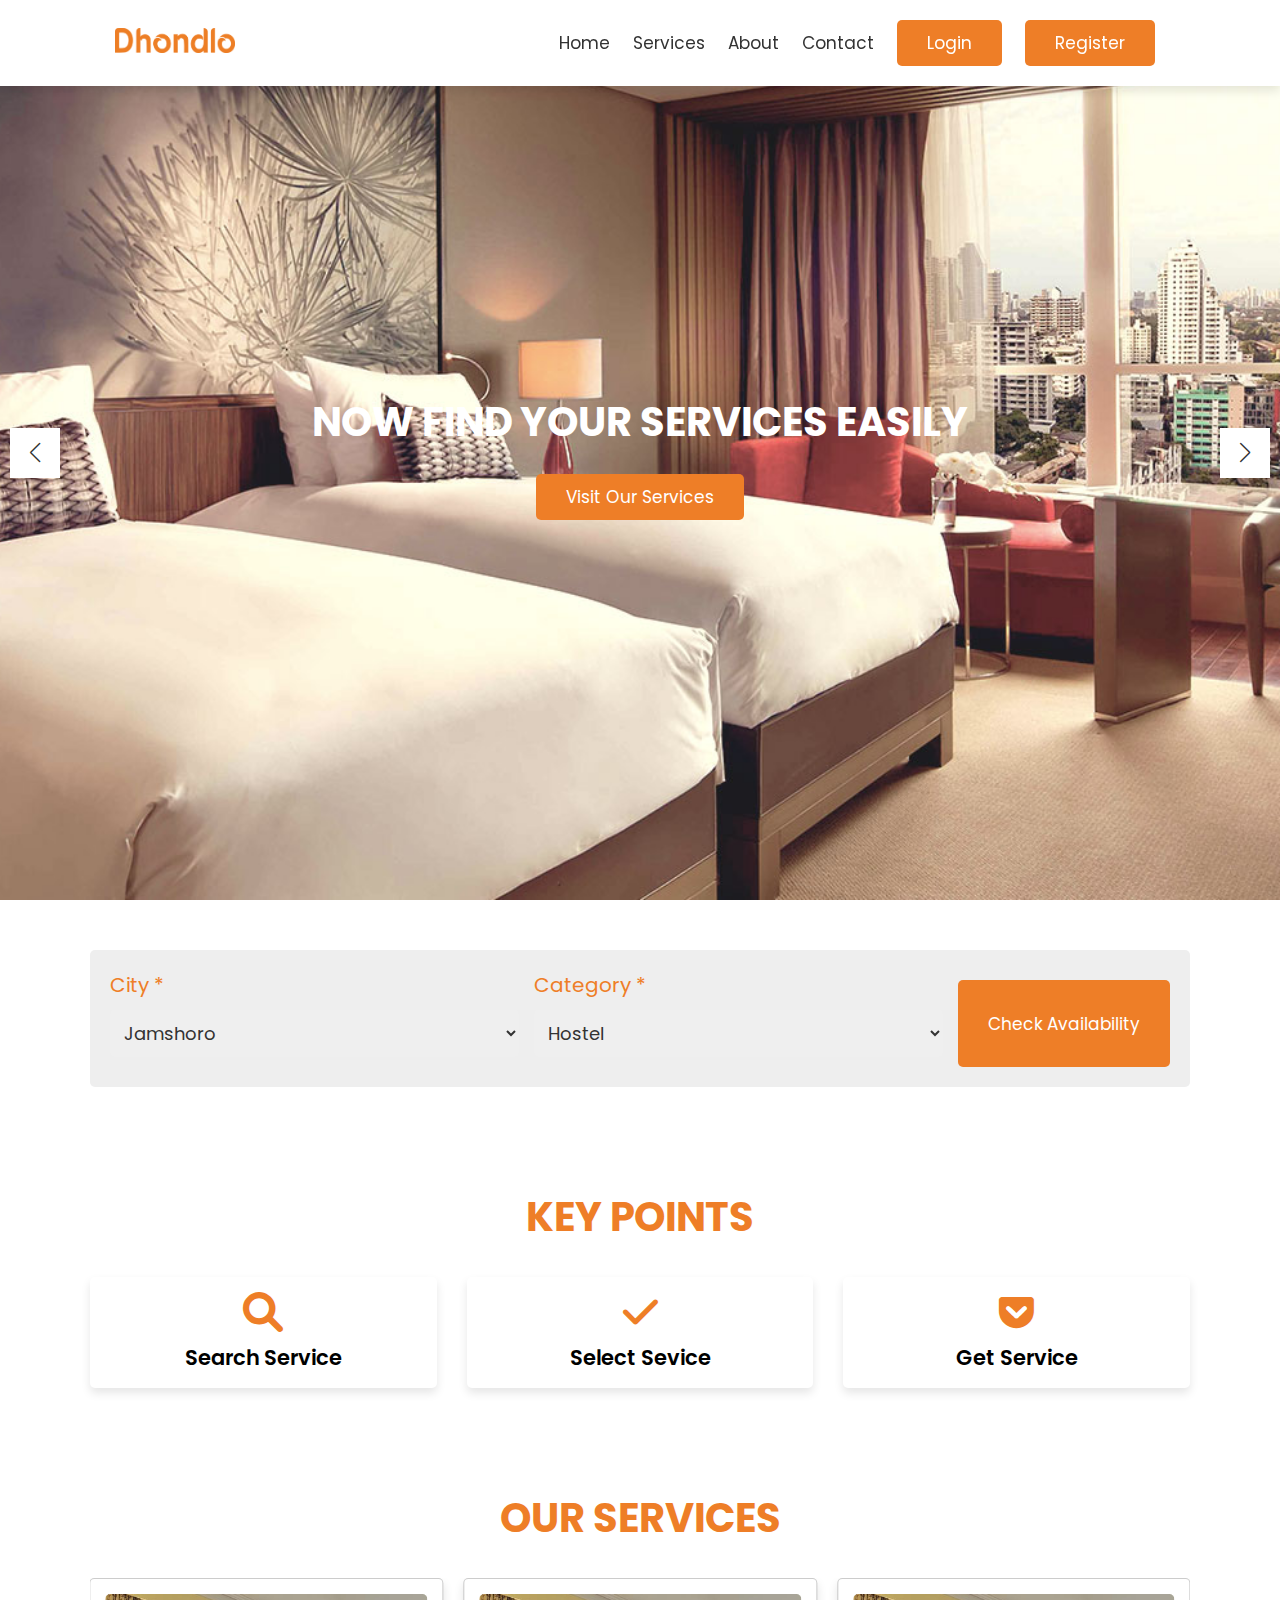
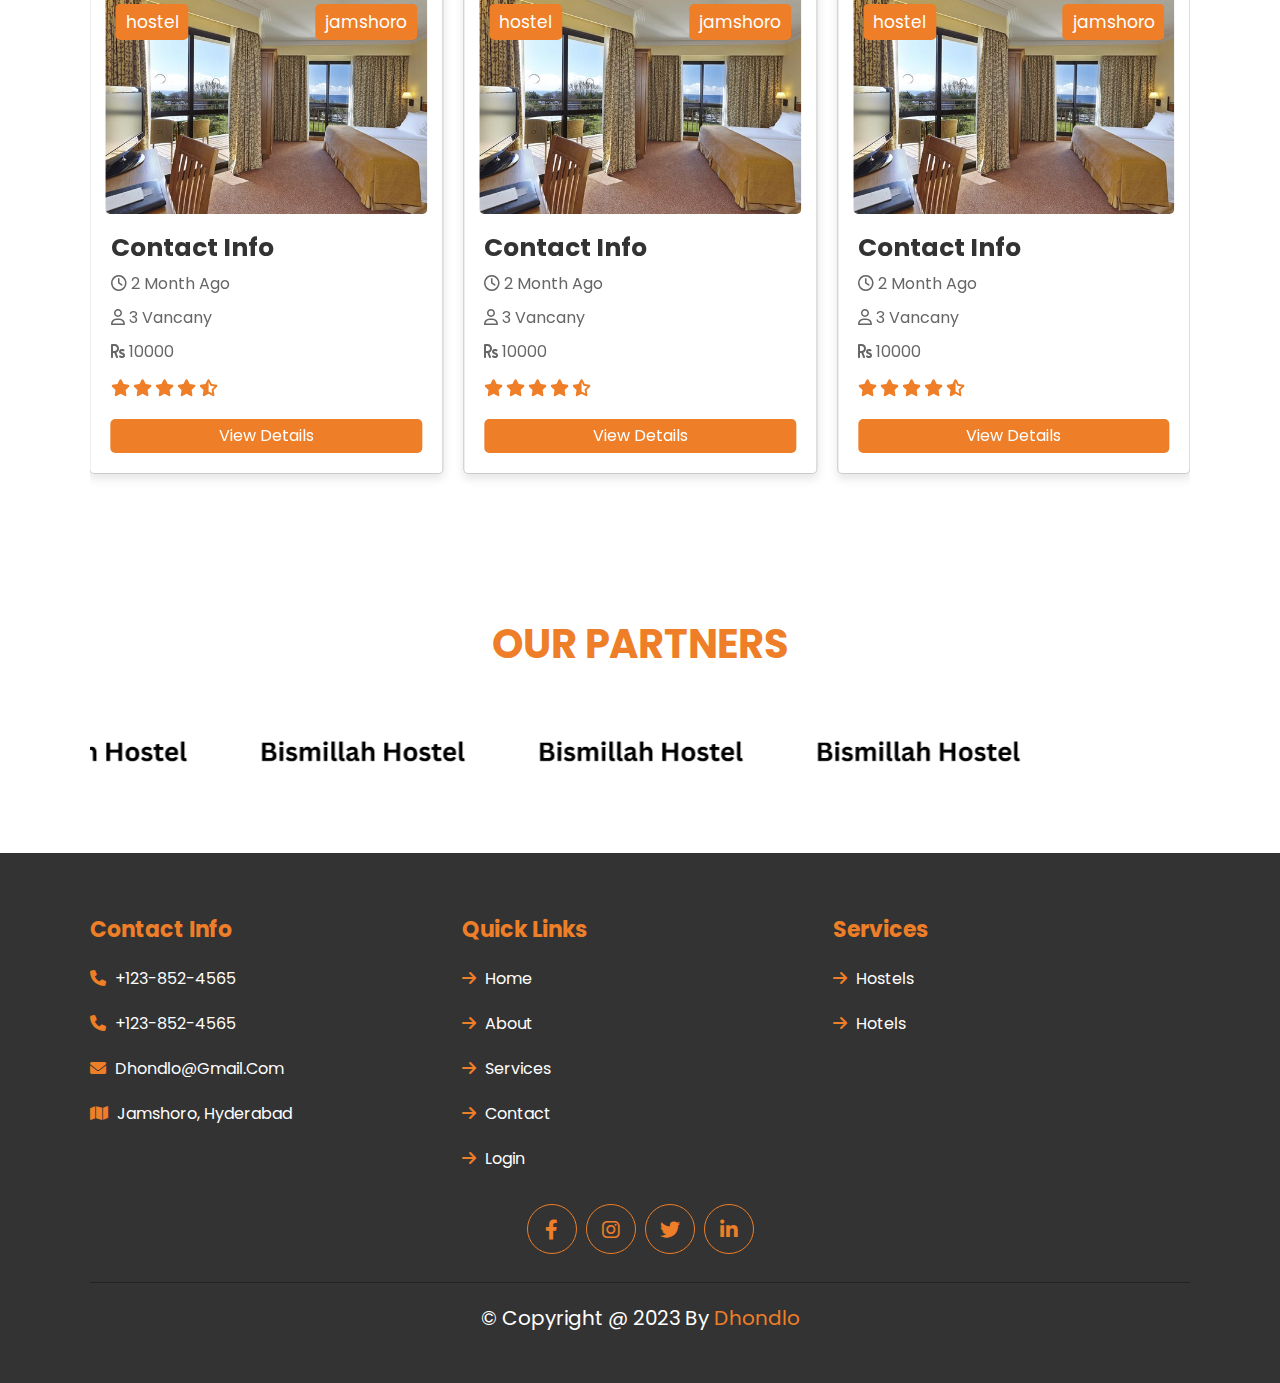
<file: index.html>
<!DOCTYPE html>
<html lang="en">
  <head>
    <meta charset="UTF-8" />
    <meta http-equiv="X-UA-Compatible" content="IE=edge" />
    <meta name="viewport" content="width=device-width, initial-scale=1.0" />
    <title>Dhondlo</title>
    <!-- font awesome cdn link  -->
    <link
      rel="stylesheet"
      href="https://cdnjs.cloudflare.com/ajax/libs/font-awesome/6.0.0/css/all.min.css"
    />
    <!-- swiper js cdn link -->
    <link
      rel="stylesheet"
      href="https://cdn.jsdelivr.net/npm/swiper@9/swiper-bundle.min.css"
    />
    <!-- custom css link -->
    <link rel="stylesheet" href="style.css" />
  </head>
  <body>
    <!-- header -->

    <header class="header">
      <a href="#" class="logo"> <img src="./images/Dhundlo.png" /></a>

      <nav class="navbar">
        <a href="#home">home</a>
        <a href="#service">services</a>
        <a href="#about">about</a>
        <a href="#contact">contact</a>
        <!-- <a href="#room">room</a> -->
        <!-- <a href="#gallery">gallery</a> -->
        <!-- <a href="#review">review</a> -->
        <!-- <a href="#faq">faq</a> -->
        <a href="#Login" class="btn"> Login</a>
        <a href="#register" class="btn"> Register</a>
        <!-- <a href="#reservation" class="btn"> book now</a> -->
      </nav>

      <div id="menu-btn" class="fas fa-bars"></div>
    </header>

    <!-- end -->

    <!-- home -->

    <section class="home" id="home">
      <div class="swiper home-slider">
        <div class="swiper-wrapper">
          <div
            class="swiper-slide slide"
            style="background: url(images/home-slide1.jpg) no-repeat"
          >
            <div class="content">
              <h3>Now Find your Services Easily</h3>
              <a href="#" class="btn"> visit our Services</a>
            </div>
          </div>

          <div
            class="swiper-slide slide"
            style="background: url(images/home-slide2.jpg) no-repeat"
          >
            <div class="content">
              <h3>Now Find your Services Easily</h3>
              <a href="#" class="btn"> visit our Services</a>
            </div>
          </div>

          <div
            class="swiper-slide slide"
            style="background: url(images/home-slide3.jpg) no-repeat"
          >
            <div class="content">
              <h3>Now Find your Services Easily</h3>
              <a href="#" class="btn"> visit our Services</a>
            </div>
          </div>

          <div
            class="swiper-slide slide"
            style="background: url(images/home-slide4.jpg) no-repeat"
          >
            <div class="content">
              <h3>Now Find your Services Easily</h3>
              <a href="#" class="btn"> visit our Services</a>
            </div>
          </div>
        </div>

        <div class="swiper-button-next"></div>
        <div class="swiper-button-prev"></div>
      </div>
    </section>

    <!-- end -->

    <!-- availability -->

    <section class="availability">
      <form action="">
        <div class="box">
          <p>city <span>*</span></p>
          <select name="child" id="" class="input">
            <option value="1">jamshoro</option>
            <option value="2">Hyderabad</option>
          </select>
        </div>

        <div class="box">
          <p>category <span>*</span></p>
          <select name="rooms" id="" class="input">
            <option value="1">Hostel</option>
            <option value="2">Hotel</option>
          </select>
        </div>

        <input type="submit" value="check availability" class="btn" />
      </form>
    </section>

    <!-- end -->
    <!-- card -->

    <section class="key-points" id="room">
      <h1 class="heading">Key Points</h1>
      <div class="row">
        <div class="points">
          <i class="fa-solid fa-magnifying-glass"></i>
          <h2>Search Service</h2>
          <!-- <p>
            Lorem ipsum dolor sit amet consectetur, adipisicing elit. Eaque,
            repudiandae.
          </p> -->
        </div>
        <div class="points">
          <i class="fa-solid fa-check"></i>
          <h2>Select Sevice</h2>
        </div>
        <div class="points">
          <i class="fa-brands fa-get-pocket"></i>
          <h2>Get Service</h2>
        </div>
      </div>
    </section>
    <!-- end -->

    <!-- room -->

    <section class="services" id="room">
      <h1 class="heading">our Services</h1>

      <div class="swiper room-slider">
        <div class="swiper-wrapper">
          <div class="swiper-slide slide">
            <div class="image">
              <span class="category">Hostel</span>
              <img src="images/room-1.jpg" alt="" />

              <span class="location">jamshoro</span>
            </div>
            <div class="content">
              <h3>contact info</h3>
              <a href="#"> <i class="fa-regular fa-clock"></i> 2 month ago </a>
              <a href="#"> <i class="fa-regular fa-user"></i> 3 Vancany</a>
              <a href="#"> <i class="fa-solid fa-rupee-sign"></i> 10000</a>

              <div class="stars">
                <i class="fas fa-star"></i>
                <i class="fas fa-star"></i>
                <i class="fas fa-star"></i>
                <i class="fas fa-star"></i>
                <i class="fas fa-star-half-alt"></i>
              </div>
              <a href="#" class="btn">View Details</a>
            </div>
          </div>

          <div class="swiper-slide slide">
            <div class="image">
              <span class="category">Hostel</span>
              <img src="images/room-1.jpg" alt="" />

              <span class="location">jamshoro</span>
            </div>
            <div class="content">
              <h3>contact info</h3>
              <a href="#"> <i class="fa-regular fa-clock"></i> 2 month ago </a>
              <a href="#"> <i class="fa-regular fa-user"></i> 3 Vancany</a>
              <a href="#"> <i class="fa-solid fa-rupee-sign"></i> 10000</a>

              <div class="stars">
                <i class="fas fa-star"></i>
                <i class="fas fa-star"></i>
                <i class="fas fa-star"></i>
                <i class="fas fa-star"></i>
                <i class="fas fa-star-half-alt"></i>
              </div>
              <a href="#" class="btn">View Details</a>
            </div>
          </div>

          <div class="swiper-slide slide">
            <div class="image">
              <span class="category">Hostel</span>
              <img src="images/room-1.jpg" alt="" />

              <span class="location">jamshoro</span>
            </div>
            <div class="content">
              <h3>contact info</h3>
              <a href="#"> <i class="fa-regular fa-clock"></i> 2 month ago </a>
              <a href="#"> <i class="fa-regular fa-user"></i> 3 Vancany</a>
              <a href="#"> <i class="fa-solid fa-rupee-sign"></i> 10000</a>

              <div class="stars">
                <i class="fas fa-star"></i>
                <i class="fas fa-star"></i>
                <i class="fas fa-star"></i>
                <i class="fas fa-star"></i>
                <i class="fas fa-star-half-alt"></i>
              </div>
              <a href="#" class="btn">View Details</a>
            </div>
          </div>

          <div class="swiper-slide slide">
            <div class="image">
              <span class="category">Hostel</span>
              <img src="images/room-1.jpg" alt="" />

              <span class="location">jamshoro</span>
            </div>
            <div class="content">
              <h3>contact info</h3>
              <a href="#"> <i class="fa-regular fa-clock"></i> 2 month ago </a>
              <a href="#"> <i class="fa-regular fa-user"></i> 3 Vancany</a>
              <a href="#"> <i class="fa-solid fa-rupee-sign"></i> 10000</a>

              <div class="stars">
                <i class="fas fa-star"></i>
                <i class="fas fa-star"></i>
                <i class="fas fa-star"></i>
                <i class="fas fa-star"></i>
                <i class="fas fa-star-half-alt"></i>
              </div>
              <a href="#" class="btn">View Details</a>
            </div>
          </div>

          <div class="swiper-slide slide">
            <div class="image">
              <span class="category">Hostel</span>
              <img src="images/room-1.jpg" alt="" />

              <span class="location">jamshoro</span>
            </div>
            <div class="content">
              <h3>contact info</h3>
              <a href="#"> <i class="fa-regular fa-clock"></i> 2 month ago </a>
              <a href="#"> <i class="fa-regular fa-user"></i> 3 Vancany</a>
              <a href="#"> <i class="fa-solid fa-rupee-sign"></i> 10000</a>

              <div class="stars">
                <i class="fas fa-star"></i>
                <i class="fas fa-star"></i>
                <i class="fas fa-star"></i>
                <i class="fas fa-star"></i>
                <i class="fas fa-star-half-alt"></i>
              </div>
              <a href="#" class="btn">View Details</a>
            </div>
          </div>
        </div>

        <!-- <div class="swiper-pagination"></div> -->
      </div>
    </section>

    <!-- end -->

    <!-- services -->

    <section class="partner" id="partner">
      <h1 class="heading">our Partners</h1>

      <div class="swiper gallery-slider">
        <div class="swiper-wrapper">
          <div class="swiper-slide slide">
            <img src="./images/brand/Bismillah Hostel.png" alt="" />
          </div>
          <div class="swiper-slide slide">
            <img src="./images/brand/Bismillah Hostel.png" alt="" />
          </div>
          <div class="swiper-slide slide">
            <img src="./images/brand/Bismillah Hostel.png" alt="" />
          </div>
          <div class="swiper-slide slide">
            <img src="./images/brand/Bismillah Hostel.png" alt="" />
          </div>
          <div class="swiper-slide slide">
            <img src="./images/brand/Bismillah Hostel.png" alt="" />
          </div>
        </div>
      </div>
    </section>

    <!-- end -->

    <!-- Team Card -->

    <!-- end -->

    <!-- footer -->

    <section class="footer">
      <div class="box-container">
        <div class="box">
          <h3>contact info</h3>
          <a href="#"> <i class="fas fa-phone"></i> +123-852-4565 </a>
          <a href="#"> <i class="fas fa-phone"></i> +123-852-4565</a>
          <a href="#"> <i class="fas fa-envelope"></i> Dhondlo@gmail.com</a>
          <a href="#"> <i class="fas fa-map"></i> Jamshoro, Hyderabad</a>
        </div>

        <div class="box">
          <h3>quick links</h3>
          <a href="#"> <i class="fas fa-arrow-right"></i> home</a>
          <a href="#"> <i class="fas fa-arrow-right"></i> about</a>
          <a href="#"> <i class="fas fa-arrow-right"></i> Services</a>
          <a href="#"> <i class="fas fa-arrow-right"></i> contact</a>
          <a href="#"> <i class="fas fa-arrow-right"></i> login</a>
        </div>

        <div class="box">
          <h3>services</h3>
          <a href="#"> <i class="fas fa-arrow-right"></i> hostels</a>
          <a href="#"> <i class="fas fa-arrow-right"></i> hotels</a>
        </div>
      </div>

      <div class="share">
        <a href="#" class="fab fa-facebook-f"></a>
        <a href="#" class="fab fa-instagram"></a>
        <a href="#" class="fab fa-twitter"></a>
        <a href="#" class="fa-brands fa-linkedin-in"></a>
      </div>

      <div class="credit">&copy; copyright @ 2023 by <span>Dhondlo</span></div>
    </section>

    <!-- end -->

    <script src="https://cdn.jsdelivr.net/npm/swiper@9/swiper-bundle.min.js"></script>

    <script src="script.js"></script>
  </body>
</html>
</file>
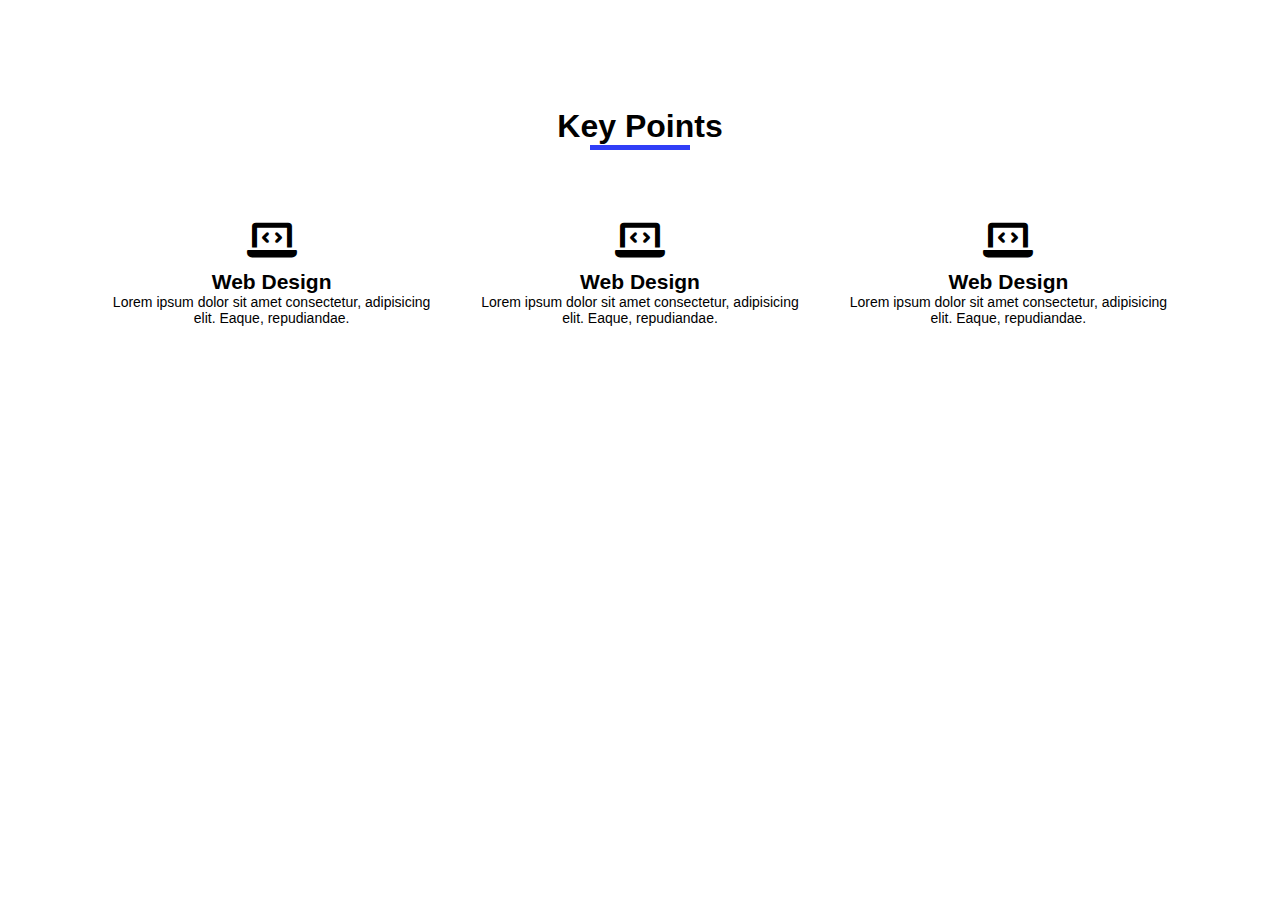
<file: cards.html>
<!DOCTYPE html>
<html lang="en">
  <head>
    <meta name="viewport" content="width=device-width, initial-scale=1.0" />
    <title>Responsive Services Section</title>
    <!-- font awesome cdn link  -->
    <link
      rel="stylesheet"
      href="https://cdnjs.cloudflare.com/ajax/libs/font-awesome/6.0.0/css/all.min.css"
    />
    <!-- Google Font -->
    <link
      href="https://fonts.googleapis.com/css2?family=Poppins:wght@400;500;600&display=swap"
      rel="stylesheet"
    />
    <!-- Stylesheet -->
    <link rel="stylesheet" href="card.css" />
  </head>
  <body>
    <div class="container">
      <h1>Key Points</h1>
      <div class="row">
        <div class="points">
          <i class="fas fa-laptop-code"></i>
          <h2>Web Design</h2>
          <p>
            Lorem ipsum dolor sit amet consectetur, adipisicing elit. Eaque,
            repudiandae.
          </p>
        </div>
        <div class="points">
          <i class="fas fa-laptop-code"></i>
          <h2>Web Design</h2>
          <p>
            Lorem ipsum dolor sit amet consectetur, adipisicing elit. Eaque,
            repudiandae.
          </p>
        </div>
        <div class="points">
          <i class="fas fa-laptop-code"></i>
          <h2>Web Design</h2>
          <p>
            Lorem ipsum dolor sit amet consectetur, adipisicing elit. Eaque,
            repudiandae.
          </p>
        </div>
      </div>
    </div>
  </body>
</html>
</file>
<file: style.css>
@import url("https://fonts.googleapis.com/css2?family=Poppins:wght@100;200;300;400;500;600&display=swap");

* {
  margin: 0;
  padding: 0;
  box-sizing: border-box;
}

:root {
  --primary: #ee7e27;
  /* --secondary: #48cae4; */
  --secondary: #333;

  --black: #333;
  --white: #fff;
  --box-shadow: 0 0.5rem 1rem rgba(0, 0, 0, 0.1);
}

* {
  font-family: "Poppins", sans-serif;
  margin: 0;
  padding: 0;
  box-sizing: border-box;
  outline: none;
  border: none;
  text-decoration: none;
  text-transform: capitalize;
  transition: 0.2s linear;
}

html {
  font-size: 62.5%;
  overflow-x: hidden;
  scroll-padding-top: 9rem;
  scroll-behavior: smooth;
}

html::-webkit-scrollbar {
  width: 0.8rem;
}

html::-webkit-scrollbar-track {
  background: transparent;
}

html::-webkit-scrollbar-thumb {
  background: var(--primary);
  border-radius: 0.5rem;
}

section {
  padding: 5rem 7%;
}

.heading {
  font-size: 4rem;
  color: var(--primary);
  text-align: center;
  text-transform: uppercase;
  font-weight: bolder;
  margin-bottom: 3rem;
}

.btn {
  display: inline-block;
  margin-top: 1rem;
  padding: 1rem 3rem;
  background: var(--primary);
  border-radius: 0.5rem;
  color: var(--white);
  font-size: 1.7rem;
  text-align: center;
  cursor: pointer;
}

.btn:hover {
  background: transparent;
  border: 1px solid var(--primary);
  color: var(--primary);
}

/* header */

.header {
  position: fixed;
  top: 0;
  left: 0;
  right: 0;
  z-index: 1000;
  background: var(--white);
  box-shadow: var(--box-shadow);
  display: flex;
  align-items: center;
  justify-content: space-between;
  padding: 2rem 9%;
}

.header .logo img {
  width: 120px;
  height: 25px;
}

.header .navbar a {
  font-size: 1.7rem;
  color: var(--black);
  margin: 0 1rem;
}

.header .navbar a:hover {
  color: var(--primary);
}

.header .navbar .btn {
  margin-top: 0;
  color: var(--white);
}

/* .header .navbar .btn:hover {
  color: var(--white);
} */

#menu-btn {
  display: none;
  font-size: 2.5rem;
  margin-left: 1.7rem;
  cursor: pointer;
  color: var(--black);
}

#menu-btn:hover {
  color: var(--primary);
}

/* end */

/* home */

.home {
  padding: 0;
}

.home .slide {
  min-height: 100vh;
  background-size: cover !important;
  background-position: center !important;
  display: flex;
  align-items: center;
  justify-content: center;
  z-index: -1;
}

.home .slide .content {
  width: 80rem;
  text-align: center;
}

.home .slide .content h3 {
  font-size: 4rem;
  text-transform: uppercase;
  color: var(--white);
  line-height: 1.1;
  padding: 2rem 0;
}

.swiper-button-next,
.swiper-button-prev {
  height: 5rem;
  width: 5rem;
  line-height: 5rem;
  background: var(--white);
  color: var(--black);
}

.swiper-button-next:hover,
.swiper-button-prev:hover {
  background: var(--primary);
  color: var(--white);
}

.swiper-button-next::after,
.swiper-button-prev::after {
  font-size: 2rem;
}

/* end */

/* availability */

.availability form {
  display: flex;
  flex-wrap: wrap;
  gap: 1.5rem;
  background: #eee;
  padding: 2rem;
  border-radius: 0.5rem;
}

.availability form .box {
  flex: 1 1 20rem;
}

.availability form .box p {
  font-size: 2rem;
  color: var(--primary);
}

.availability form .box .input {
  width: 100%;
  padding: 1rem;
  font-size: 1.8rem;
  color: var(--black);
  margin: 1rem 0;
  border-radius: 0.5rem;
}

/* end */

/* about */

.about .row {
  display: flex;
  flex-wrap: wrap;
  align-items: center;
  gap: 6rem;
}

.about .row .image {
  flex: 1 1 30rem;
}

.about .row .image img {
  width: 100%;
}

.about .row .content {
  flex: 1 1 51rem;
}

.about .row .content h3 {
  font-size: 3.5rem;
  color: var(--primary);
  padding: 2rem 0;
}

.about .row .content p {
  font-size: 1.6rem;
  color: #666;
  padding: 1rem 0;
  line-height: 1.8;
}

/* end */

/* services */

.services .slide {
  background: var(--white);
  border: 0.1rem solid rgba(0, 0, 0, 0.2);
  border-radius: 0.5rem;
  box-shadow: var(--box-shadow);
  margin-bottom: 4rem;
}

.services .slide .image {
  height: 25rem;
  width: 100%;
  padding: 1.5rem;
  overflow: hidden;
  position: relative;
}

.services .slide .image img {
  width: 100%;
  height: 100%;
  border-radius: 0.5rem;
  object-fit: cover;
}

.services .slide .image .category {
  position: absolute;
  top: 2.5rem;
  left: 2.5rem;
  background: var(--primary);
  color: var(--white);
  font-size: 1.7rem;
  padding: 0.5rem 1rem;
  border-radius: 0.5rem;
  text-transform: lowercase;
}

.services .slide .image .location {
  position: absolute;
  top: 2.5rem;
  right: 2.5rem;
  background: var(--primary);
  color: var(--white);
  font-size: 1.7rem;
  padding: 0.5rem 1rem;
  border-radius: 0.5rem;
  text-transform: lowercase;
}

/* .room .slide .image .fa-shopping-cart:hover {
  background: var(--secondary);
  color: var(--white);
} */

.services .slide .content {
  padding: 2rem;
  padding-top: 0;
  display: flex;
  flex-direction: column;
}

.services .slide .content h3 {
  font-size: 2.5rem;
  color: var(--black);
}

.services .slide .content a {
  font-size: 1.6rem;
  color: #666;
  padding: 0.5rem 0;
  line-height: 1.5;
}
.services .slide .content .btn {
  color: var(--white);
}

.services .slide .content .stars {
  padding: 1rem 0;
}

.services .slide .content .stars i {
  font-size: 1.7rem;
  color: var(--primary);
}

/* end */

/* services */

/* .services .box-container {
  display: grid;
  grid-template-columns: repeat(auto-fit, minmax(16rem, 1fr));
  gap: 2rem;
}

.services .box-container .box {
  text-align: center;
}

.services .box-container .box img {
  height: 10rem;
  margin-bottom: 0.7rem;
}

.services .box-container .box h3 {
  font-size: 1.7rem;
  color: var(--black);
  padding: 0.5rem 0;
} */

/* end */

/* partner */

.partner .slide {
  /* height: 30rem; */
  /* position: relative; */
  overflow: hidden;
}

.partner .slide img {
  height: 100%;
  width: 100%;
  object-fit: cover;
}

/* .gallery .slide .icon {
  display: none;
  align-items: center;
  justify-content: center;
  position: absolute;
  top: 0;
  left: 0;
  z-index: 10;
  height: 100%;
  width: 100%;
  background: rgba(0, 0, 0, 0.5);
} */

/* .gallery .slide .icon i {
  font-size: 6rem;
  color: var(--white);
}

.gallery .slide:hover .icon {
  display: flex;
} */

/* end */

/* review */

/* .review {
  background-image: url("images/review.jpg");
  background-repeat: no-repeat;
  background-size: cover;
  width: 100%;
  height: 48rem;
  position: relative;
  margin: 4rem 0;
}

.review .review-slider {
  background: var(--secondary);
  padding: 2rem;
  width: 50%;
  height: 145%;
  margin-top: -8rem;
  margin-right: 60rem;
  padding-top: 6%;
  color: var(--white);
  box-shadow: var(--box-shadow);
}

.review .slide {
  text-align: center;
}

.review .slide .heading {
  color: var(--white);
}

.review .slide i {
  font-size: 6rem;
  color: var(--primary);
}

.review .slide p {
  padding-bottom: 1.5rem;
  padding-top: 3rem;
  font-size: 1.5rem;
  line-height: 1.8;
  color: var(--white);
}

.review .slide .user {
  display: flex;
  gap: 1.5rem;
  align-items: center;
  justify-content: center;
  padding: 1rem 0;
  border-radius: 0.5rem;
}

.review .slide .user img {
  height: 7rem;
  width: 7rem;
  border-radius: 15%;
  object-fit: cover;
}

.review .slide .user h3 {
  font-size: 2rem;
  color: var(--black);
  padding-bottom: 0.5rem;
}

.review .slide .user i {
  font-size: 1.3rem;
  color: var(--primary);
} */

/* end */

/* faq */

/* .faqs .row {
  display: flex;
  flex-wrap: wrap;
  gap: 2rem;
  align-items: center;
}

.faqs .row .image {
  flex: 1 1 40rem;
}

.faqs .row .image img {
  width: 100%;
}

.faqs .row .content {
  flex: 1 1 40rem;
}

.faqs .row .content .box {
  margin-top: 2rem;
}

.faqs .row .content .box h3 {
  font-size: 2rem;
  color: var(--primary);
  padding: 1.5rem;
  cursor: pointer;
}

.faqs .row .content .box p {
  font-size: 1.6rem;
  padding: 1.5rem 2rem;
  line-height: 2;
  color: var(--secondary);
  box-shadow: var(--box-shadow);
  display: none;
}

.faqs .row .content .box.active p {
  display: inline-block;
}
*/
/* end */

/* reservation */

/* .reservation form {
  padding: 2rem;
  border: 0.2rem solid rgba(0, 0, 0, 0.1);
  border-radius: 1.5rem;
}

.reservation form .container {
  display: flex;
  flex-wrap: wrap;
  gap: 1.5rem;
}

.reservation form .container .box {
  flex: 1 1 40rem;
}

.reservation form .container .box p {
  font-size: 1.8rem;
  color: var(--primary);
}

.reservation form .container .box .input {
  font-size: 1.8rem;
  width: 100%;
  padding: 1rem 0;
  margin: 1rem 0;
  border-bottom: 0.2rem solid rgba(0, 0, 0, 0.1);
  color: var(--black);
} */

/* end */

/* footer */

.footer {
  background: var(--secondary);
}

.footer .box-container {
  display: grid;
  grid-template-columns: repeat(auto-fit, minmax(25rem, 1fr));
  gap: 1.5rem;
}

.footer .box-container .box h3 {
  font-size: 2.2rem;
  padding: 1rem 0;
  color: var(--primary);
}

.footer .box-container .box a {
  font-size: 1.6rem;
  display: block;
  color: var(--white);
  padding: 1rem 0;
}

.footer .box-container .box a i {
  color: var(--primary);
  padding-right: 0.5rem;
}

.footer .box-container .box a:hover {
  color: var(--primary);
}

.footer .share {
  padding-top: 2rem;
  text-align: center;
}

.footer .share a {
  color: var(--primary);
  font-size: 2rem;
  width: 5rem;
  height: 5rem;
  line-height: 5rem;
  border-radius: 50%;
  border: 0.1rem solid var(--primary);
  margin: 0.3rem;
}

.footer .share a:hover {
  color: var(--white);
  background: var(--primary);
  transform: rotate(360deg);
}

.footer .credit {
  font-size: 2rem;
  text-align: center;
  margin-top: 2.5rem;
  padding-top: 2rem;
  border-top: 0.1rem solid rgba(0, 0, 0, 0.3);
  color: var(--white);
}

.footer .credit span {
  color: var(--primary);
}

/* end */

/* media queries */

@media (max-width: 991px) {
  html {
    font-size: 55%;
  }

  .header {
    padding: 2rem 3rem;
  }
}

@media (max-width: 768px) {
  #menu-btn {
    display: inline-block;
  }

  .header .navbar {
    position: absolute;
    top: 110%;
    right: -110%;
    width: 30rem;
    box-shadow: var(--box-shadow);
    background: var(--white);
    border-radius: 0.5rem;
  }

  .header .navbar.active {
    right: 2rem;
    transition: 0.4s linear;
  }

  .header .navbar a {
    font-size: 2rem;
    margin: 2rem 2.5rem;
    display: block;
  }

  .home .slide .content {
    width: 50rem;
  }

  .review .review-slider {
    width: 100%;
    padding: 1rem;
    padding-top: 15%;
  }
}

@media (max-width: 450px) {
  html {
    font-size: 50%;
  }

  .home .slide .content {
    width: 30rem;
  }

  .home .slide .content h3 {
    font-size: 3rem;
  }
}

/* card */

/* .container {
  width: 100%;
  height: 100%;
  padding: 0 8%;
} */

.row {
  display: grid;
  grid-template-columns: repeat(auto-fit, minmax(250px, 1fr));
  grid-gap: 30px;
}
.points {
  text-align: center;
  padding: 15px 10px;
  border-radius: 5px;
  font-size: 14px;
  cursor: pointer;
  background: transparent;
  /* border: 1px solid var(--primary); */
  box-shadow: var(--box-shadow);
}
.points i {
  font-size: 40px;
  margin-bottom: 10px;
  color: var(--primary);
}
.points h2 {
  font-weight: 600;
}
.points:hover {
  background: var(--primary);
  color: white;
  transform: scale(1.05);
}
.points:hover i {
  color: white;
}

/* team cards */
</file>
<file: card.css>
* {
  margin: 0;
  padding: 0;
  box-sizing: border-box;
  font-family: sans-serif;
}
.container {
  width: 100%;
  height: 100%;
  padding: 0 8%;
}
.container h1 {
  text-align: center;
  padding-top: 10%;
  margin-bottom: 60px;
  position: relative;
}
.container h1::after {
  content: "";
  background: #303ef7;
  width: 100px;
  height: 5px;
  position: absolute;
  bottom: -5px;
  left: 50%;
  transform: translateX(-50%);
}
.row {
  display: grid;
  grid-template-columns: repeat(auto-fit, minmax(250px, 1fr));
  grid-gap: 30px;
}
.points {
  text-align: center;
  padding: 15px 10px;
  border-radius: 5px;
  font-size: 14px;
  cursor: pointer;
  background: transparent;
}
.points i {
  font-size: 40px;
  margin-bottom: 10px;
  columns: #303ef7;
}
.points h2 {
  font-weight: 600;
}
.points:hover {
  background: #303ef7;
  color: white;
  transform: scale(1.05);
}
</file>
